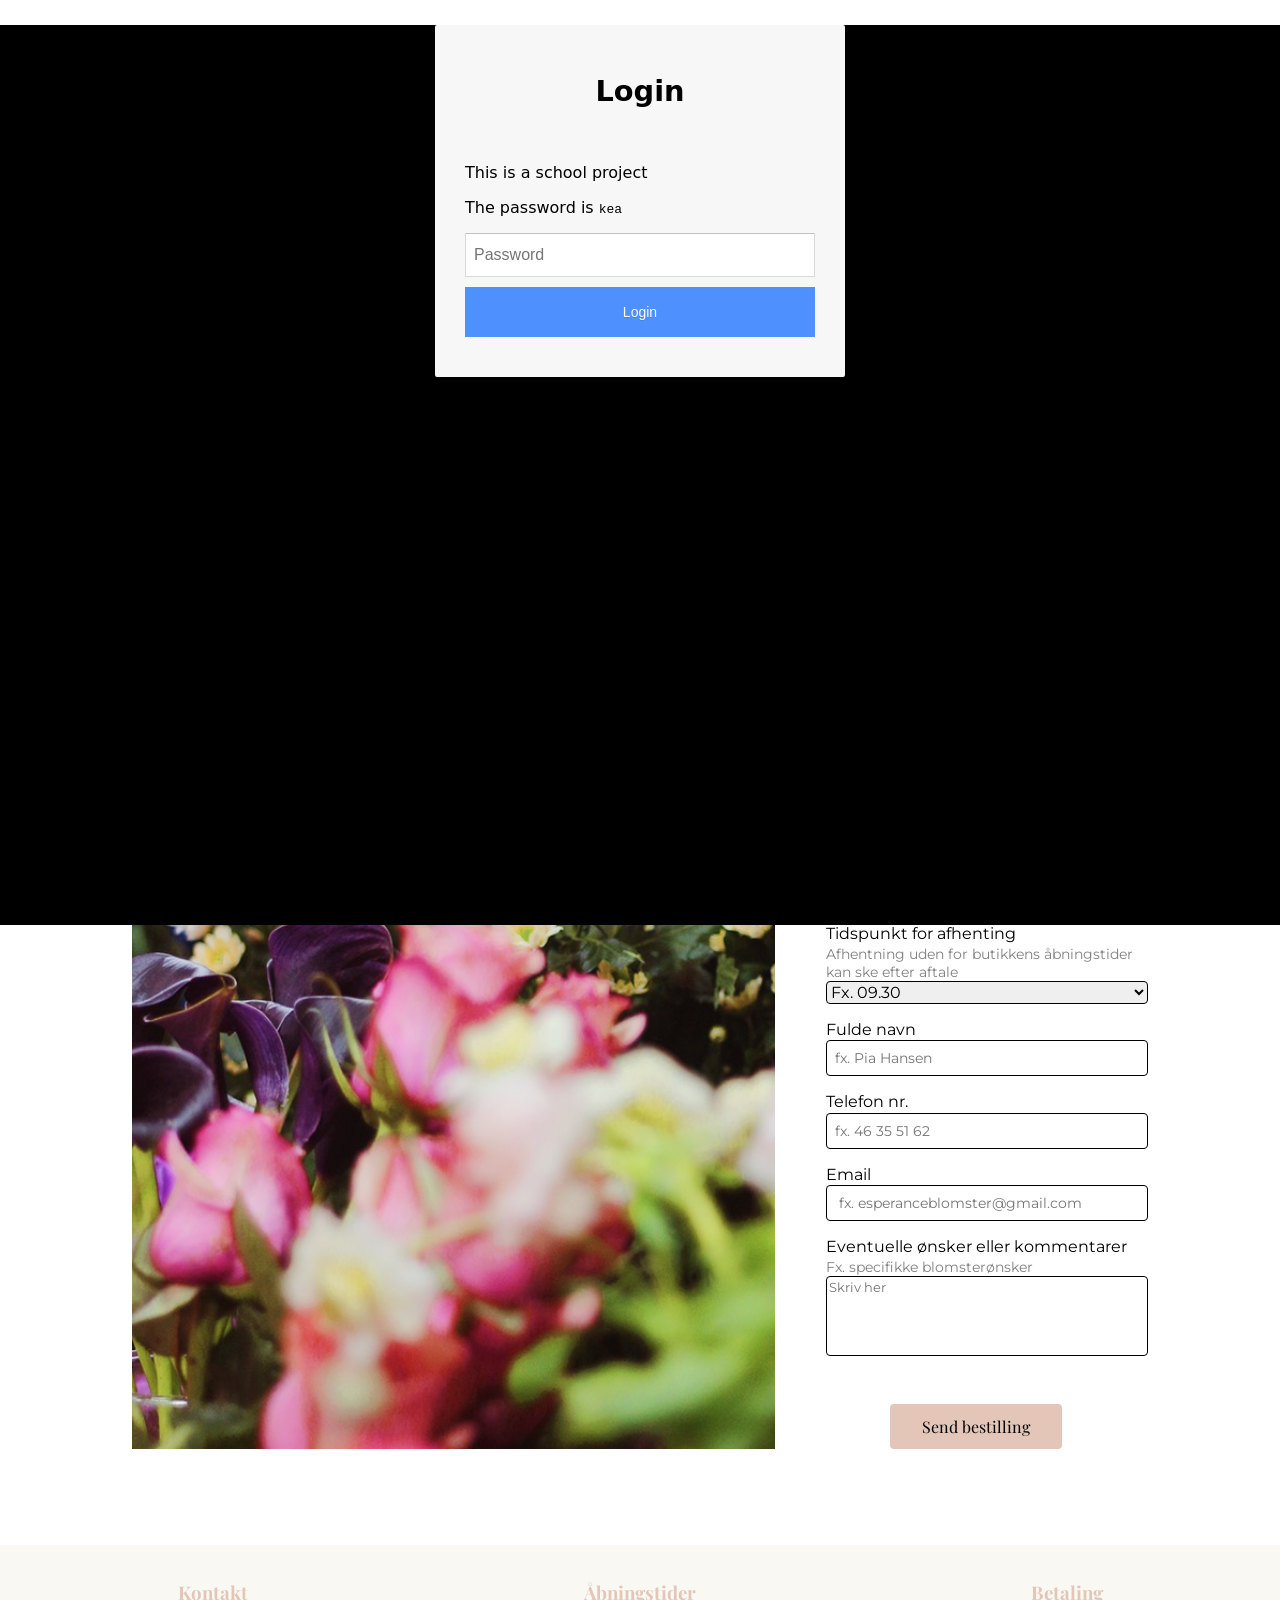
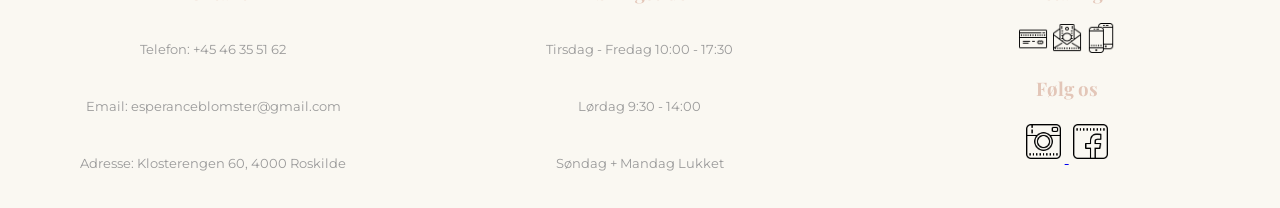
<file: bestil_blomster.html>
<!DOCTYPE html>
<html lang="da">

<head>
    <meta name="robots" content="noindex">
    <meta charset="utf-8">
    <meta name="viewport" content="width=device-width, initial-scale=1.0">
    <title>Bestil Blomster - Esperance Blomster</title>
    <link rel="stylesheet" href="css/ba_bb_om.css">
    <link rel="stylesheet" href="css/main.css">
    <link rel="preconnect" href="https://fonts.gstatic.com">
    <link href="https://fonts.googleapis.com/css2?family=Montserrat:wght@200&display=swap" rel="stylesheet">
    <link rel="preconnect" href="https://fonts.gstatic.com">
    <link href="https://fonts.googleapis.com/css2?family=Playfair+Display:wght@500&display=swap" rel="stylesheet">

    <link rel="shortcut icon" type="image/png" href="favicon_package_v0/favicon-32x32.png" />

</head>
<header>
    <div id="logo">
        <h1>Esperance Blomster</h1>
        <a href="index.html"><img src="logo.svg" alt="logo" class="logodesktop"></a>
        <a href="index.html"><img src="logo.svg" alt="logo" class="logomobil"></a>
    </div>
    <nav>
        <div id="menuknap" onclick="burgerMenu(this)">
            <div class="bar1"></div>
            <div class="bar2"></div>
            <div class="bar3"></div>
        </div>
        <ul id="menu" class="hidden" onclick="zIndex()">
            <li><a href="index.html">Forside</a></li>
            <li><a href="produkter.html">Inspiration</a></li>
            <li><a href="bestil_blomster.html">Bestil Blomster</a></li>
            <li><a href="blomster_abonnement.html">Blomster Abonnement</a></li>
            <li><a href="om_os.html">Om os</a></li>
        </ul>

    </nav>
</header>

<body>
    <main>
        <section id="bestil_blomster">
            <div class="section_wrapper">
                <div class="col">
                    <h2>Bestil Blomster <br> Til Afhentning</h2>
                    <img src="ba_bb_om_billeder/Bestil_blomster.JPG" alt="Blomster i butikken">
                </div>
                <div class="col">
                    <p>Ønsker du at bestille en buket til afhentning hos os, skal du blot udfylde formularen herunder.
                        <br>Vi ser frem til at modtage din bestilling!
                    </p>
                    <span>NB. ønsker du at bestille blomster til levering, udfylder du blot kommentarfeltet med modtageradresse & navn samt betalingsmetode - så sørger vi får at sende en bekræftelse, når betalingen er modtaget.</span>

                    <form action="tak.html" name=“bestilling” netlify>

                        <!--Pris for buket-->
                        <div class="felt">
                            <label>Pris</label>

                            <select name="liste" required>
                                <option value="">Min. 150 kr.</option>
                                <option value="150 kr.">150 kr.</option>
                                <option value="200 kr.">200 kr.</option>
                                <option value="250 kr.">250 kr.</option>
                                <option value="300 kr.">300 kr.</option>
                                <option value="350 kr.">350 kr.</option>
                                <option value="400 kr.">400 kr.</option>
                                <option value="450 kr.">450 kr.</option>
                                <option value="500 kr.">500 kr.</option>
                            </select>
                        </div>

                        <!--Farvenuance-->
                        <div class="felt">
                            <label>Farvenuance</label>
                            <span>Se evt. vores udvalg under 'produkter'</span>
                            <select name="liste" required>
                                <option value="">Fx. Hvide/lyse</option>
                                <option value="Hvide/lyse">Hvide/lyse</option>
                                <option value="Lyserøde/pink">Lyserøde/pink</option>
                                <option value="Rødlige">Rødlige</option>
                                <option value="Lilla/Blålige">Lilla/Blålige</option>
                                <option value="Orange/Gulige">Orange/Gulige</option>
                                <option value="Floristens Valg">Floristens Valg</option>
                            </select>
                        </div>

                        <!--Dato for afhentning-->
                        <div class="felt">
                            <label>Dato for afhentning</label>
                            <input type="date" id="dato" name="dato" required>
                        </div>

                        <!--Tidspunkt for afhentning-->
                        <div class="felt">
                            <label>Tidspunkt for afhenting</label>
                            <span>Afhentning uden for butikkens åbningstider kan ske efter aftale</span>
                            <select name="liste" required>
                                <option value="">Fx. 09.30</option>
                                <option value="09.30">09.30</option>
                                <option value="10.00">10.00</option>
                                <option value="10.30">10.30</option>
                                <option value="11.00">11.00</option>
                                <option value="11.30">11.30</option>
                                <option value="12.00">12.00</option>
                                <option value="12.30">12.30</option>
                                <option value="13.00">13.00</option>
                                <option value="13.30">13.30</option>
                                <option value="14.00">14.00</option>
                                <option value="14.30">14.30</option>
                                <option value="15.00">15.00</option>
                                <option value="15.30">15.30</option>
                                <option value="16.00">16.00</option>
                                <option value="16.30">16.30</option>
                                <option value="17.00">17.00</option>
                                <option value="17.10">17.10</option>
                            </select>
                        </div>

                        <!--Navn-->
                        <div class=“felt”>
                            <label>Fulde navn</label>
                            <input placeholder="fx. Pia Hansen" type=“text” id=“name” name=“name” required>
                        </div>


                        <!--Telefonnr.-->
                        <div class="felt">
                            <label>Telefon nr.</label>
                            <input placeholder="fx. 46 35 51 62" type="tel" id="telefon" name="telefon" required>
                        </div>

                        <!--Email-->
                        <div class=“felt”>
                            <label> Email </label>
                            <input placeholder=" fx. esperanceblomster@gmail.com" type=“email” id=“email” name=“email” required>
                        </div>

                        <!--Tekstfelt-->
                        <div class=“felt”>
                            <label>Eventuelle ønsker eller kommentarer</label>
                            <span>Fx. specifikke blomsterønsker</span>
                            <textarea placeholder="Skriv her" name=“besked” rows=“10”></textarea>
                        </div>

                        <button>Send bestilling</button>

                    </form>
                </div>
            </div>
        </section>
    </main>

    <footer id="footer">
        <div class="col">
            <div class="kontakt">
                <h3>Kontakt</h3>
                <p>Telefon: +45 46 35 51 62</p>
                <p>Email: esperanceblomster@gmail.com</p>
                <p>Adresse: Klosterengen 60, 4000 Roskilde</p>
            </div>
        </div>
        <div class="col">
            <div class="åbningstider">
                <h3>Åbningstider</h3>
                <p>Tirsdag - Fredag 10:00 - 17:30</p>
                <p>Lørdag 9:30 - 14:00</p>
                <p>Søndag + Mandag Lukket</p>
            </div>
        </div>
        <div class="col">
            <div class="betalling">
                <h3>Betaling</h3>
                <img src="Produktside_billeder/betallingskort.png" alt="Betalingskort">
                <img src="Produktside_billeder/bankoverforsel.png" alt="Bankoverførsel">
                <img src="Produktside_billeder/mobilepay.png" alt="Mobilepay">
            </div>
            <div class="foelg_os">
                <h3>Følg os</h3>

                <a href="https://www.instagram.com/esperanceblomster/">
                    <img src="Produktside_billeder/instagram.png" alt="Instagram">
                </a>
                <a href="https://www.facebook.com/EsperanceBlomster">
                    <img src="Produktside_billeder/facebook.png" alt="Facebook">
                </a>

            </div>
        </div>
    </footer>

    <script src="js/script.js"></script>
    <script src="js/login.js"></script>
</body>

</html>
</file>
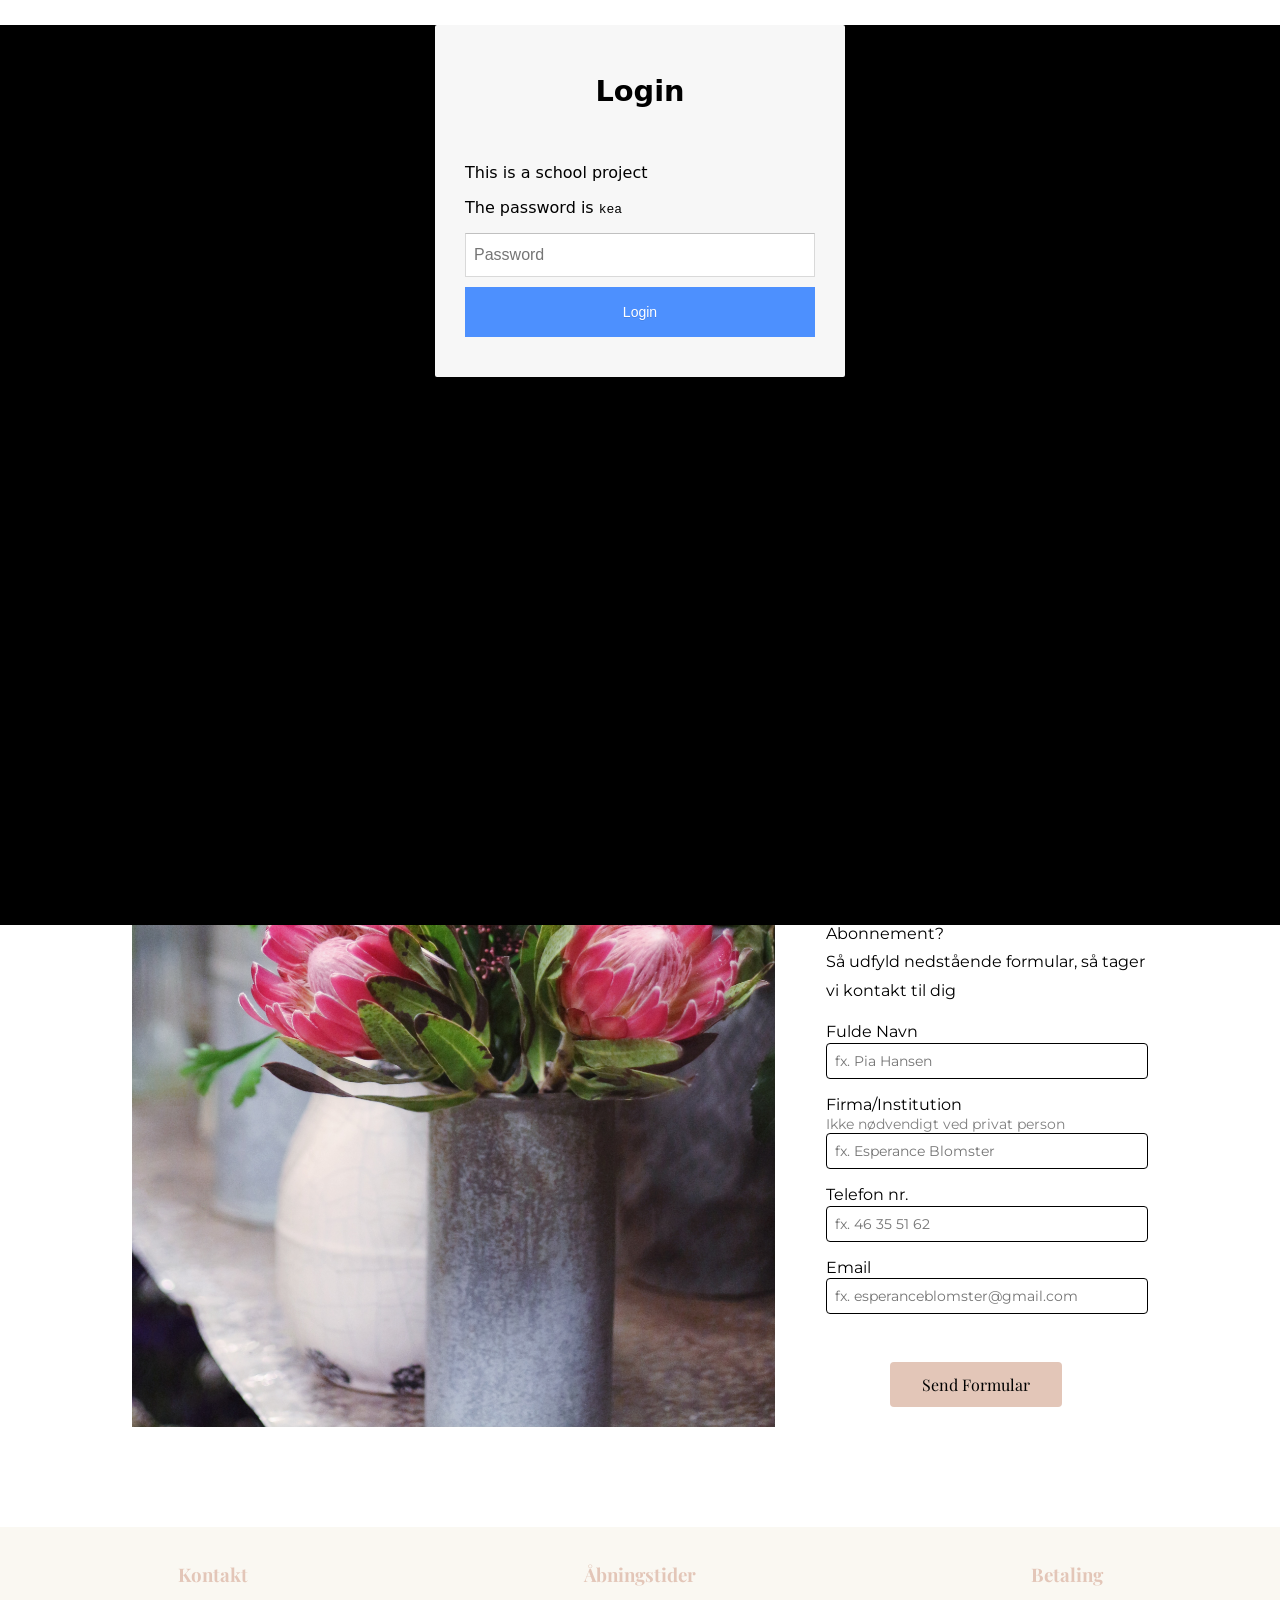
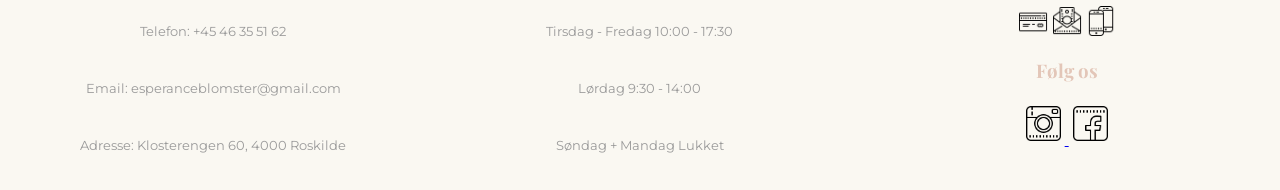
<file: blomster_abonnement.html>
<!DOCTYPE html>
<html lang="da">

<head>
    <meta name="robots" content="noindex">
    <meta charset="utf-8">
    <meta name="viewport" content="width=device-width, initial-scale=1.0">
    <title>Blomster Abonnement - Esperance Blomster</title>
    <link rel="stylesheet" href="css/ba_bb_om.css">
    <link rel="stylesheet" href="css/main.css">
    <link rel="preconnect" href="https://fonts.gstatic.com">
    <link href="https://fonts.googleapis.com/css2?family=Montserrat:wght@200&display=swap" rel="stylesheet">
    <link rel="preconnect" href="https://fonts.gstatic.com">
    <link href="https://fonts.googleapis.com/css2?family=Playfair+Display:wght@500&display=swap" rel="stylesheet">

    <link rel="shortcut icon" type="image/png" href="favicon_package_v0/favicon-32x32.png" />

</head>
<header>
    <div id="logo">
        <h1>Esperance Blomster</h1>
        <a href="index.html"><img src="logo.svg" alt="logo" class="logodesktop"></a>
        <a href="index.html"><img src="logo.svg" alt="logo" class="logomobil"></a>
    </div>
    <nav>
        <div id="menuknap" onclick="burgerMenu(this)">
            <div class="bar1"></div>
            <div class="bar2"></div>
            <div class="bar3"></div>
        </div>
        <ul id="menu" class="hidden" onclick="zIndex()">
            <li><a href="index.html">Forside</a></li>
            <li><a href="produkter.html">Inspiration</a></li>
            <li><a href="bestil_blomster.html">Bestil Blomster</a></li>
            <li><a href="blomster_abonnement.html">Blomster Abonnement</a></li>
            <li><a href="om_os.html">Om os</a></li>
        </ul>

    </nav>
</header>

<body>
    <main>
        <section id="blomster_abonnement">
            <div class="section_wrapper">
                <div class="col">
                    <h2>Blomster
                        <br> Abonnement
                    </h2>
                    <img src="ba_bb_om_billeder/blomster_abonnement_2.JPG" alt="Blomster i butikken">
                </div>
                <div class="col">
                    <p>
                        Få blomster leveret automatisk til døren hver uge!
                        <br>
                        Vi tilbyder levering af blomster på abonnement til private,
                        virksomheder og institutioner.
                        <br>
                        Vi kan levere både ugentlig, hver fjortende dag eller hver måned, og du vælger selv, hvor længe abonnementet skal løbe.
                        <br>
                        Minimumsprisen på blomsterbestillingen skal være fra DKK 150,-
                        <br>
                        Erhvervsabonnements regninger sendes en gang om måneden.
                        <br>
                        <br>
                        Er du interesseret i et Blomster Abonnement?
                        <br>
                        Så udfyld nedstående formular, så tager vi kontakt til dig
                    </p>
                    <form action="tak.html" name="kontakt" netlify>

                        <!--Fulde navn-->
                        <div class="felt">
                            <label>Fulde Navn</label>
                            <input placeholder="fx. Pia Hansen" type=“text” id=“name” name=“name” required>
                        </div>

                        <!--Firma/institution-->
                        <div class="felt">
                            <label>Firma/Institution</label>
                            <span>Ikke nødvendigt ved privat person</span>
                            <input placeholder="fx. Esperance Blomster" type=“text” id=“name” name=“name”>
                        </div>

                        <!--Telefonnr.-->
                        <div class="felt">
                            <label>Telefon nr.</label>
                            <input placeholder="fx. 46 35 51 62" type="tel" id="telefon" name="telefon" required>
                        </div>

                        <!--Email-->
                        <div class=“felt”>
                            <label> Email </label>
                            <input placeholder="fx. esperanceblomster@gmail.com" type=“email” id=“email” name=“email” required>
                        </div>

                        <button>Send Formular</button>

                    </form>
                </div>
            </div>
        </section>
    </main>
    <footer id="footer">
        <div class="col">
            <div class="kontakt">
                <h3>Kontakt</h3>
                <p>Telefon: +45 46 35 51 62</p>
                <p>Email: esperanceblomster@gmail.com</p>
                <p>Adresse: Klosterengen 60, 4000 Roskilde</p>
            </div>
        </div>
        <div class="col">
            <div class="åbningstider">
                <h3>Åbningstider</h3>
                <p>Tirsdag - Fredag 10:00 - 17:30</p>
                <p>Lørdag 9:30 - 14:00</p>
                <p>Søndag + Mandag Lukket</p>
            </div>
        </div>
        <div class="col">
            <div class="betalling">
                <h3>Betaling</h3>
                <img src="Produktside_billeder/betallingskort.png" alt="Betalingskort">
                <img src="Produktside_billeder/bankoverforsel.png" alt="Bankoverførsel">
                <img src="Produktside_billeder/mobilepay.png" alt="Mobilepay">
            </div>
            <div class="foelg_os">
                <h3>Følg os</h3>

                <a href="https://www.instagram.com/esperanceblomster/">
                    <img src="Produktside_billeder/instagram.png" alt="Instagram">
                </a>
                <a href="https://www.facebook.com/EsperanceBlomster">
                    <img src="Produktside_billeder/facebook.png" alt="Facebook">
                </a>

            </div>
        </div>
    </footer>
    <script src="js/script.js"></script>
    <script src="js/login.js"></script>
</body>

</html>
</file>
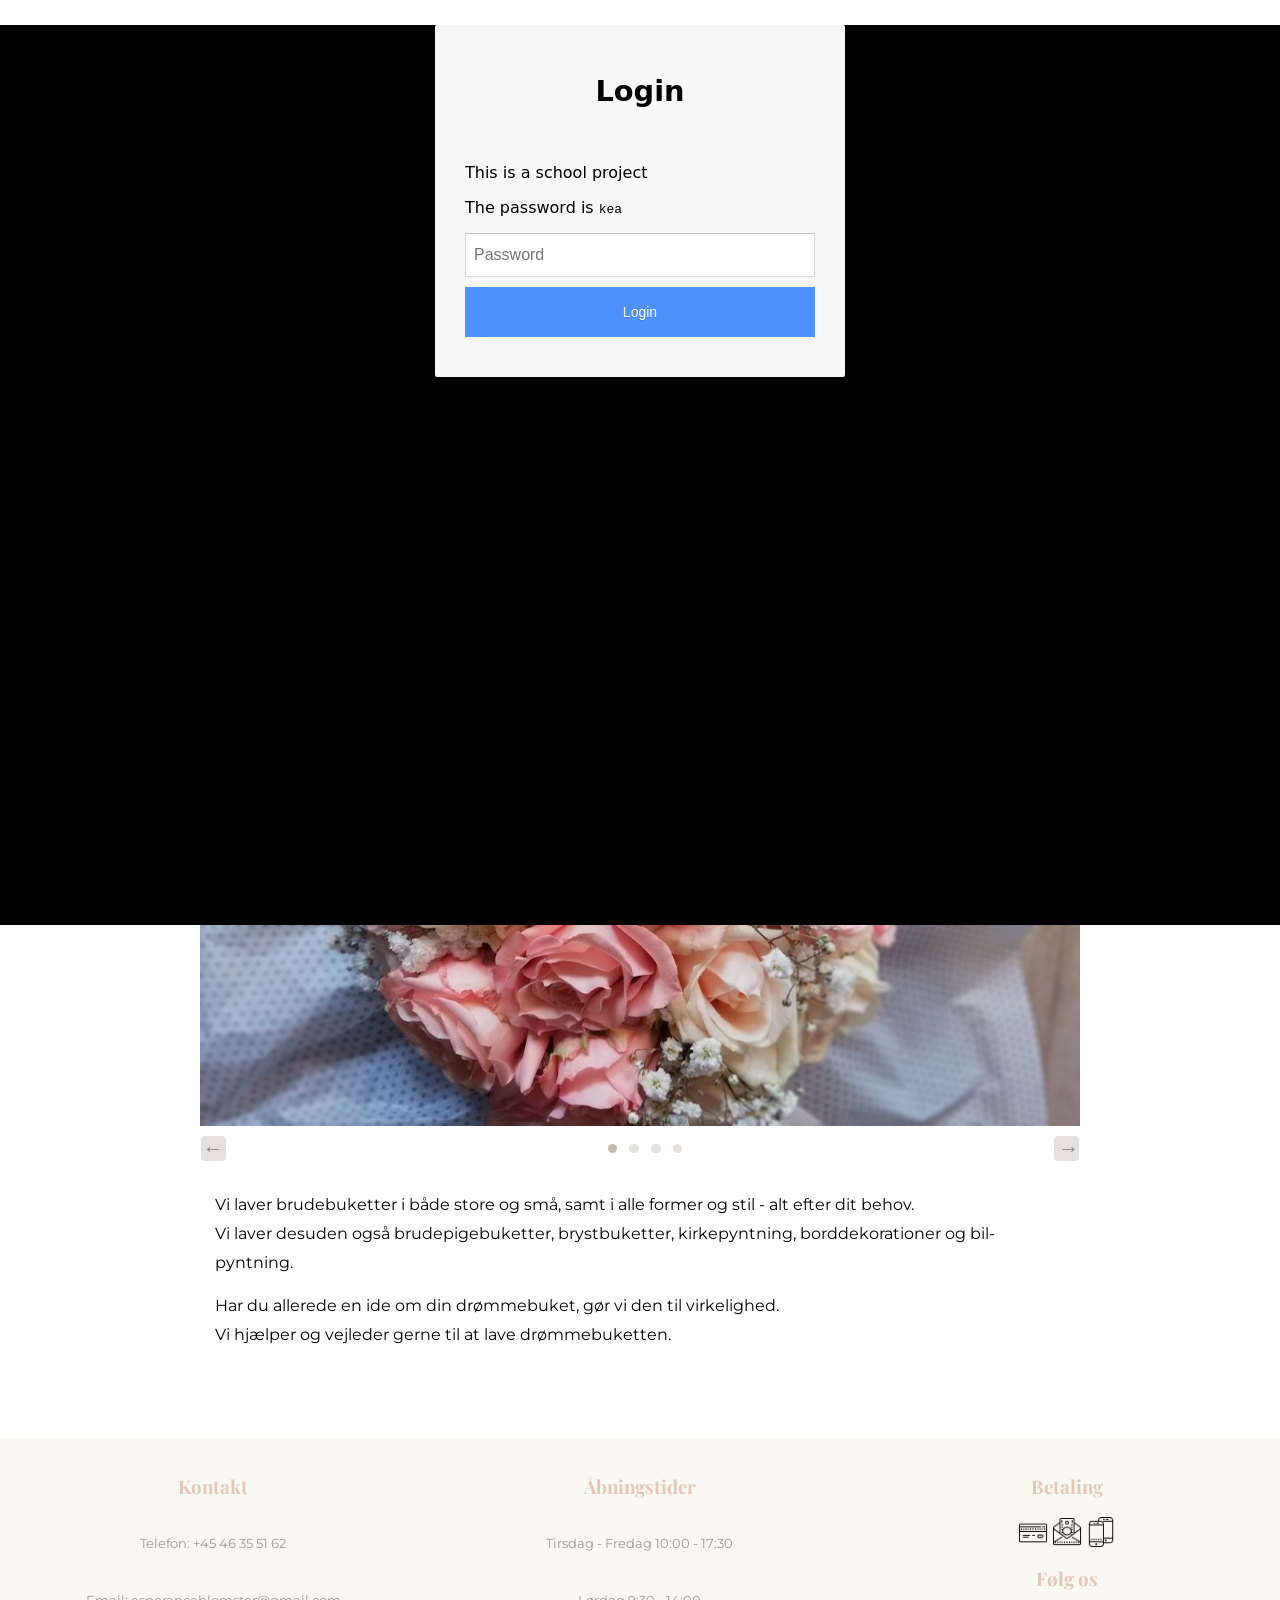
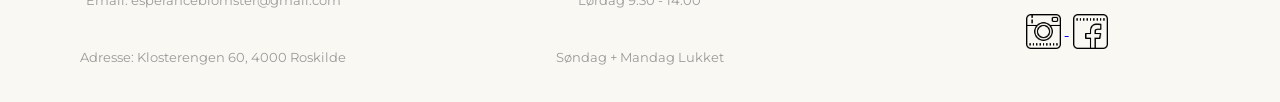
<file: bryllup.html>
<!DOCTYPE html>
<html lang="">

<head>
    <meta charset="utf-8">
    <meta name="viewport" content="width=device-width, initial-scale=1.0">
    <title>Bryllup - Esperance Blomster</title>
    <link rel="stylesheet" href="css/produktside.style.css">
    <link rel="stylesheet" href="css/main.css">
    <link rel="preconnect" href="https://fonts.gstatic.com">
    <link href="https://fonts.googleapis.com/css2?family=Playfair+Display:wght@600&display=swap" rel="stylesheet">
    <link rel="preconnect" href="https://fonts.gstatic.com">
    <link href="https://fonts.googleapis.com/css2?family=Montserrat:wght@200&display=swap" rel="stylesheet">
    <meta name="robots" content="noindex">

    <link rel="shortcut icon" type="image/png" href="favicon_package_v0/favicon-32x32.png" />

</head>

<header>
    <div id="logo">
        <h1>Esperance Blomster</h1>
        <a href="index.html"><img src="logo.svg" alt="logo" class="logodesktop"></a>
        <a href="index.html"><img src="logo.svg" alt="logo" class="logomobil"></a>
    </div>
    <nav>
        <div id="menuknap" onclick="burgerMenu(this)">
            <div class="bar1"></div>
            <div class="bar2"></div>
            <div class="bar3"></div>
        </div>
        <ul id="menu" class="hidden" onclick="zIndex()">
            <li><a href="index.html">Forside</a></li>
            <li><a href="produkter.html">Inspiration</a></li>
            <li><a href="bestil_blomster.html">Bestil Blomster</a></li>
            <li><a href="blomster_abonnement.html">Blomster Abonnement</a></li>
            <li><a href="om_os.html">Om os</a></li>
        </ul>
        <p class="pil"><a class="pil" href="produkter.html">&larr;</a></p>
    </nav>
</header>

<body>

    <main>
        <section id="first_section">
            <h2>Bryllup</h2>
            <p class="underoverskrift"> Få et drømmebryllup med vores bryllupsbinderi. Her er et lille udvalg af det, vi kan tilbyde.
            </p>
        </section>

        <section id="second_section">
            <div class="section_wrapper">

                <div class="row">
                    <div id="galleri">

                        <img id="image1" class="imgSlide" src="images/bryllup1.jpg" alt="">
                        <img id="image2" class="imgSlide" src="images/bryllup2.jpg" alt="">
                        <img id="image3" class="imgSlide" src="images/bryllup3.jpg" alt="">
                        <img id="image4" class="imgSlide" src="images/bryllup4.jpg" alt="">

                    </div>


                    <div id="imageControls">
                        <div id="prev_button" class="button"> &larr; </div>
                        <div id="dot1" class="dot activeDot"></div>
                        <div id="dot2" class="dot"></div>
                        <div id="dot3" class="dot"></div>
                        <div id="dot4" class="dot"></div>
                        <div id="next_button" class="button"> &rarr; </div>
                    </div>


                </div>

                <div class="row">

                    <p>Vi laver brudebuketter i både store og små, samt i alle former og stil - alt efter dit behov.
                        <br>Vi laver desuden også brudepigebuketter, brystbuketter, kirkepyntning, borddekorationer og bil-pyntning.
                    </p>
                    <p>Har du allerede en ide om din drømmebuket, gør vi den til virkelighed. <br>
                        Vi hjælper og vejleder gerne til at lave drømmebuketten. </p>

                </div>
            </div>
        </section>




    </main>

    <footer id="footer">
        <div class="col">
            <div class="kontakt">
                <h3>Kontakt</h3>
                <p>Telefon: +45 46 35 51 62</p>
                <p>Email: esperanceblomster@gmail.com</p>
                <p>Adresse: Klosterengen 60, 4000 Roskilde</p>
            </div>
        </div>
        <div class="col">
            <div class="åbningstider">
                <h3>Åbningstider</h3>
                <p>Tirsdag - Fredag 10:00 - 17:30</p>
                <p>Lørdag 9:30 - 14:00</p>
                <p>Søndag + Mandag Lukket</p>
            </div>
        </div>
        <div class="col">
            <div class="betalling">
                <h3>Betaling</h3>
                <img src="Produktside_billeder/betallingskort.png" alt="Betalingskort">
                <img src="Produktside_billeder/bankoverforsel.png" alt="Bankoverførsel">
                <img src="Produktside_billeder/mobilepay.png" alt="Mobilepay">
            </div>
            <div class="foelg_os">
                <h3>Følg os</h3>

                <a href="https://www.instagram.com/esperanceblomster/">
                    <img src="Produktside_billeder/instagram.png" alt="Instagram">
                </a>
                <a href="https://www.facebook.com/EsperanceBlomster">
                    <img src="Produktside_billeder/facebook.png" alt="Facebook">
                </a>

            </div>
        </div>
    </footer>


    <script src="js/produktside.script.js"></script>
    <script src="js/script.js"></script>
    <script src="js/login.js"></script>
</body>

</html>
</file>
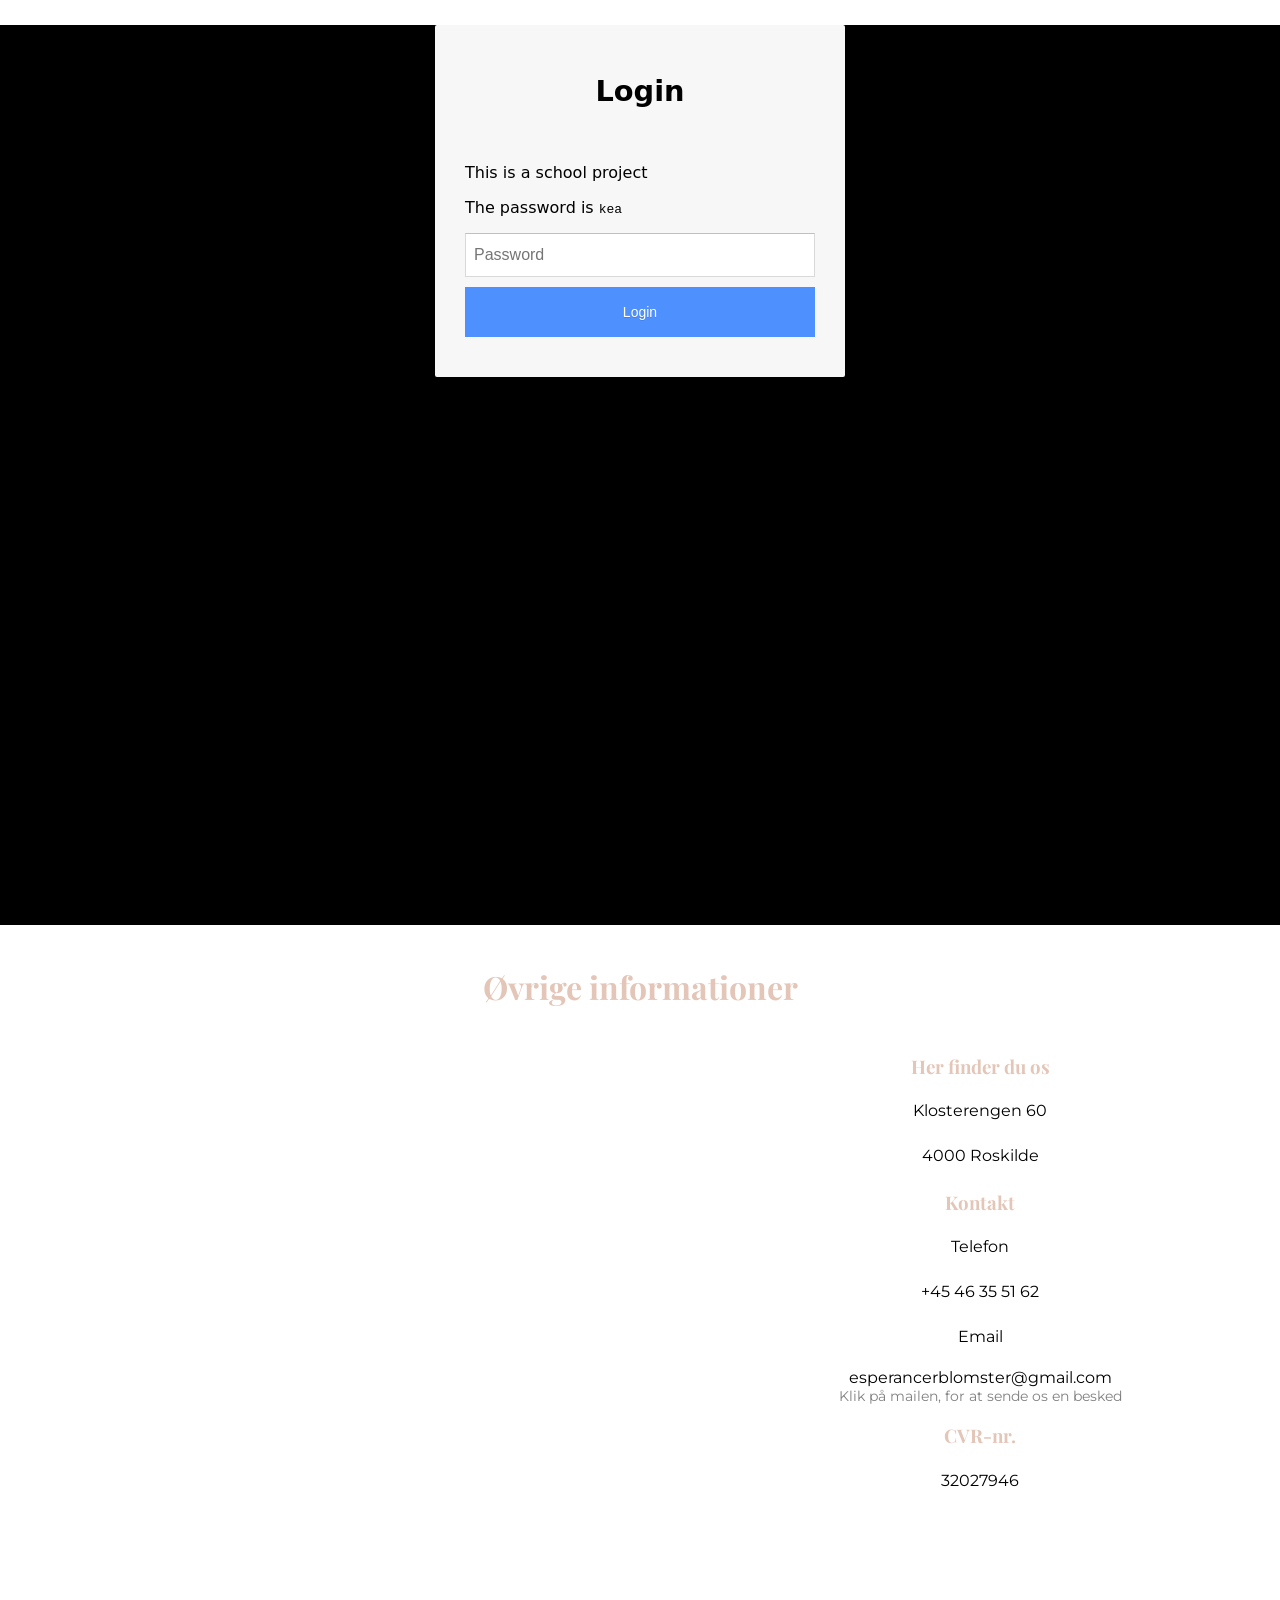
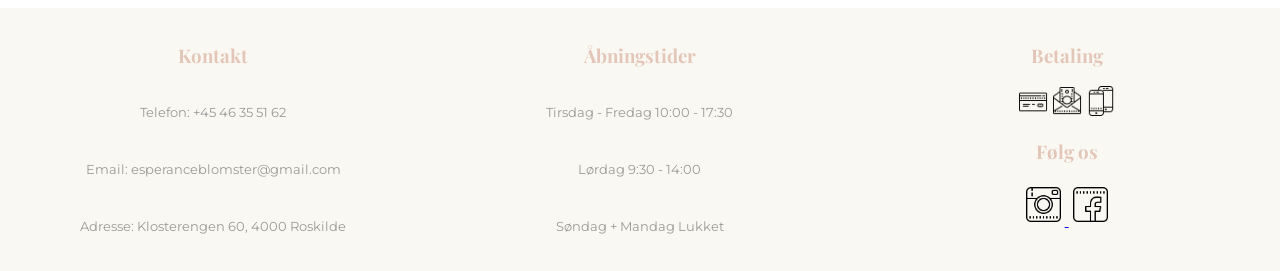
<file: om_os.html>
<!DOCTYPE html>
<html lang="da">

<head>
    <meta name="robots" content="noindex">
    <meta charset="utf-8">
    <meta name="viewport" content="width=device-width, initial-scale=1.0">
    <title>Om os - Esperance Blomster</title>
    <link rel="stylesheet" href="css/ba_bb_om.css">
    <link rel="stylesheet" href="css/main.css">
    <link rel="preconnect" href="https://fonts.gstatic.com">
    <link href="https://fonts.googleapis.com/css2?family=Montserrat:wght@200&display=swap" rel="stylesheet">
    <link rel="preconnect" href="https://fonts.gstatic.com">
    <link href="https://fonts.googleapis.com/css2?family=Playfair+Display:wght@500&display=swap" rel="stylesheet">

    <link rel="shortcut icon" type="image/png" href="favicon_package_v0/favicon-32x32.png" />

</head>
<header>
    <div id="logo">
        <h1>Esperance Blomster</h1>
        <a href="index.html"><img src="logo.svg" alt="logo" class="logodesktop"></a>
        <a href="index.html"><img src="logo.svg" alt="logo" class="logomobil"></a>
    </div>
    <nav>
        <div id="menuknap" onclick="burgerMenu(this)">
            <div class="bar1"></div>
            <div class="bar2"></div>
            <div class="bar3"></div>
        </div>
        <ul id="menu" class="hidden" onclick="zIndex()">
            <li><a href="index.html">Forside</a></li>
            <li><a href="produkter.html">Inspiration</a></li>
            <li><a href="bestil_blomster.html">Bestil Blomster</a></li>
            <li><a href="blomster_abonnement.html">Blomster Abonnement</a></li>
            <li><a href="om_os.html">Om os</a></li>
        </ul>

    </nav>
</header>

<body>
    <main>
        <section id="om_os">
            <div class="section_wrapper">
                <div class="col">
                    <h2>Om Esperance Blomster</h2>
                    <p>Butikken er en blomstrende verden af kreativitet, nytænkning og glæde ved de materialer, vi arbejder med. Butikken ligger ved et rigtig hyggeligt villakvarter i Himmelev, som vi har overtaget siden 2009.
                        <br>
                        <br>
                        Besøg os og bliv inspireret af vores store udvalg af afskårne blomster, spændende og anderledes planter, samt vores brugskunst. Vi har også vin, lækkert håndlavet chokolade fra Kathrine Andersen, Copenhagen Chocolate, lys fra Olivia og Co, naturlige sæber og meget andet lækkert!
                        <br>
                        <br>
                        Vi har vores store parkeringsplads, så der er mulighed for at holde lige uden for døren.
                        <br>
                    </p>
                </div>
                <div class="col">
                    <img src="ba_bb_om_billeder/om_os.JPG" alt="Blomster i butikken">
                </div>
            </div>
        </section>
        <section id="cvr">
            <h2>Øvrige informationer</h2>
            <div class=section_wrapper>
                <div class="col"><iframe class="iframe" src="https://www.google.com/maps/embed?pb=!1m18!1m12!1m3!1d2251.2688210813026!2d12.103434451382414!3d55.64953320732411!2m3!1f0!2f0!3f0!3m2!1i1024!2i768!4f13.1!3m3!1m2!1s0x46525fb544f5c133%3A0xdba6d9dabb5d13e9!2sKlosterengen%2060%2C%204000%20Roskilde!5e0!3m2!1sda!2sdk!4v1607956918863!5m2!1sda!2sdk" width="600" height="450" frameborder="0" style="border:0;" allowfullscreen="" aria-hidden="false" tabindex="0"></iframe></div>
                <div class="col">
                    <h3>Her finder du os</h3>
                    <p>Klosterengen 60</p>
                    <p>4000 Roskilde</p>
                    <h3>Kontakt</h3>
                    <p>Telefon</p>
                    <p>+45 46 35 51 62</p>
                    <p>Email</p>
                    <a href="mailto:esperanceblomster@gmail.com">esperancerblomster@gmail.com</a>
                    <br>
                    <span>Klik på mailen, for at sende os en besked</span>
                    <h3>CVR-nr.</h3>
                    <p>32027946</p>
                </div>
            </div>
        </section>
    </main>
    <footer id="footer">
        <div class="col">
            <div class="kontakt">
                <h3>Kontakt</h3>
                <p>Telefon: +45 46 35 51 62</p>
                <p>Email: esperanceblomster@gmail.com</p>
                <p>Adresse: Klosterengen 60, 4000 Roskilde</p>
            </div>
        </div>
        <div class="col">
            <div class="åbningstider">
                <h3>Åbningstider</h3>
                <p>Tirsdag - Fredag 10:00 - 17:30</p>
                <p>Lørdag 9:30 - 14:00</p>
                <p>Søndag + Mandag Lukket</p>
            </div>
        </div>
        <div class="col">
            <div class="betalling">
                <h3>Betaling</h3>
                <img src="Produktside_billeder/betallingskort.png" alt="Betalingskort">
                <img src="Produktside_billeder/bankoverforsel.png" alt="Bankoverførsel">
                <img src="Produktside_billeder/mobilepay.png" alt="Mobilepay">
            </div>
            <div class="foelg_os">
                <h3>Følg os</h3>

                <a href="https://www.instagram.com/esperanceblomster/">
                    <img src="Produktside_billeder/instagram.png" alt="Instagram">
                </a>
                <a href="https://www.facebook.com/EsperanceBlomster">
                    <img src="Produktside_billeder/facebook.png" alt="Facebook">
                </a>

            </div>
        </div>
    </footer>
    <script src="js/script.js"></script>
    <script src="js/login.js"></script>
</body>

</html>
</file>
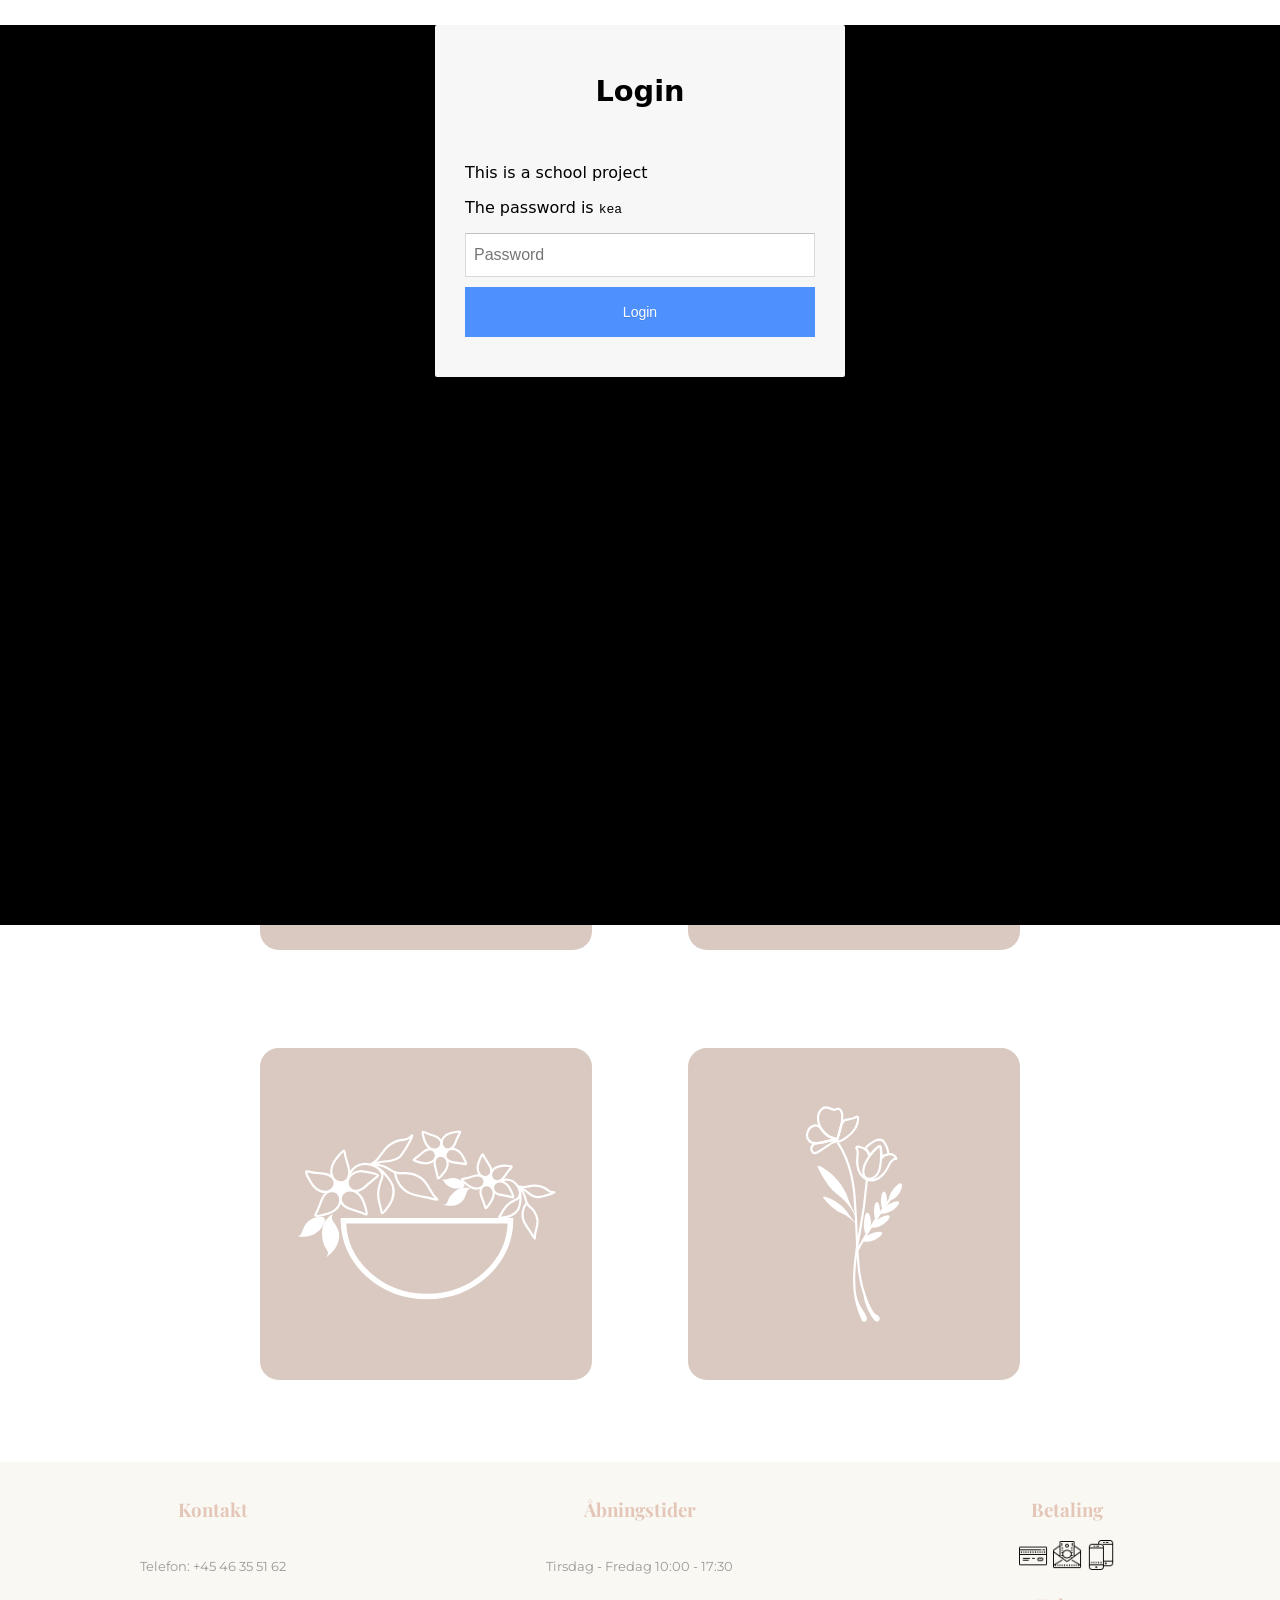
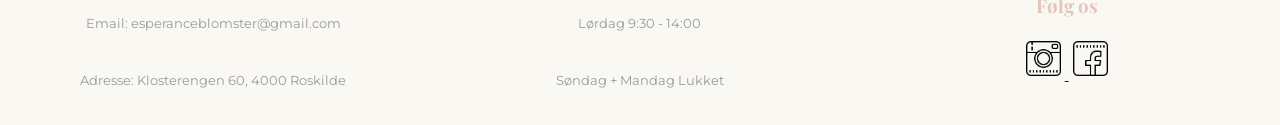
<file: produkter.html>
<!DOCTYPE html>
<html lang="da">

<head>
    <meta name="robots" content="noindex">
    <meta charset="utf-8">
    <meta name="viewport" content="width=device-width, initial-scale=1.0">
    <title>Produkter - Esperance Blomster</title>
    <link rel="stylesheet" href="css/produkter.css">
    <link rel="stylesheet" href="css/main.css">
    <link rel="preconnect" href="https://fonts.gstatic.com">
    <link href="https://fonts.googleapis.com/css2?family=Playfair+Display&display=swap" rel="stylesheet">
    <link rel="preconnect" href="https://fonts.gstatic.com">
    <link href="https://fonts.googleapis.com/css2?family=Montserrat:wght@200&display=swap" rel="stylesheet">

    <link rel="shortcut icon" type="image/png" href="favicon_package_v0/favicon-32x32.png" />

</head>

<body>
    <header>
        <div id="logo">
            <h1>Esperance Blomster</h1>
            <a href="index.html"><img src="logo.svg" alt="logo" class="logodesktop"></a>
            <a href="index.html"><img src="logo.svg" alt="logo" class="logomobil"></a>
        </div>
        <nav>
            <div id="menuknap" onclick="burgerMenu(this)">
                <div class="bar1"></div>
                <div class="bar2"></div>
                <div class="bar3"></div>
            </div>
            <ul id="menu" class="hidden" onclick="zIndex()">
                <li><a href="index.html">Forside</a></li>
                <li><a href="produkter.html">Inspiration</a></li>
                <li><a href="bestil_blomster.html">Bestil Blomster</a></li>
                <li><a href="blomster_abonnement.html">Blomster Abonnement</a></li>
                <li><a href="om_os.html">Om os</a></li>
            </ul>

        </nav>
    </header>
    <main>
        <section id="first_section">
            <div class="section_wrapper">
                <h2>I anledning af...</h2>
                <p>Bestil en blomsterbuket til den rettte andledning. Her på siden finder du vores udvalg af smukke blomster som er håndbundet af din lokale florist. Vi tilbyder alt fra brudebuketter, blomsterkurve, blomsterbuketter og blomster til begravelse. Din buket er noget ganske særligt, hvilket er din garanti for kvalitet. </p>
            </div>
        </section>
        <section id="second_section">
            <div class="section_wrapper">
                <div class="imagecol b95">
                    <img src="Produktside_billeder/bryllup_ikon300.svg" alt="bryllup">
                    <div class="overlay b95">
                        <div class="text b95">
                            <h3>Få et drømmebryllup med vores bryllupsbinderi</h3>
                            <p>Vi har alt i bryllup binderi. Vi laver brudebuketter i både store og små, samt i alle former og stil - alt efter dit behov.</p>
                            <button class="produktknap"><a href="bryllup.html">Se produkter</a></button>
                        </div>
                    </div>
                </div>
                <div class="imagecol b96">
                    <img src="Produktside_billeder/begravelse_ikon300nn.svg" alt="begravelse">
                    <div class=" overlay b96">
                        <div class="text b96">
                            <h3>Tag din sidste afsked med smukke blomster
                            </h3>
                            <p>Send en sidste smuk blomsterhilsen fra vores smukke udvalg.</p>
                            <button class="produktknap"><a href="begravelse.html">Se produkter</a></button>
                        </div>
                    </div>
                </div>


                <div class="imagecol b97">
                    <a href="blomsterkurv.html">
                        <img src="Produktside_billeder/blomsterkurv_ikon300.svg" alt="blomsterkurv">
                    </a>
                    <div class="overlay b97">
                        <div class="text b97">
                            <h3>Blomsterkurv</h3>
                            <p>En fin blomsterkurv med friske afskårne blomster eller en En sammenplatning.</p>
                            <button class="produktknap"><a href="blomsterkurv.html">Se produkter</a></button>
                        </div>
                    </div>
                </div>
                <div class="imagecol b98">
                    <img src="Produktside_billeder/blomsterbuket_ikon300.svg" alt="blomsterbuket">
                    <div class="overlay b98">
                        <div class="text b98">
                            <h3>Buketter & Dekoationer</h3>
                            <p>Vil du forkæle en du holder af, din kæreste eller dig selv, så besøg vores blomstrende butik.</p>
                            <button class="produktknap"><a href="buketter.html">Se produkter</a></button>
                        </div>
                    </div>
                </div>
            </div>

        </section>
    </main>
    <footer id="footer">
        <div class="col">
            <div class="kontakt">
                <h3>Kontakt</h3>
                <p>Telefon: +45 46 35 51 62</p>
                <p>Email: esperanceblomster@gmail.com</p>
                <p>Adresse: Klosterengen 60, 4000 Roskilde</p>
            </div>
        </div>
        <div class="col">
            <div class="åbningstider">
                <h3>Åbningstider</h3>
                <p>Tirsdag - Fredag 10:00 - 17:30</p>
                <p>Lørdag 9:30 - 14:00</p>
                <p>Søndag + Mandag Lukket</p>
            </div>
        </div>
        <div class="col">
            <div class="betalling">
                <h3>Betaling</h3>
                <img src="Produktside_billeder/betallingskort.png" alt="Betalingskort">
                <img src="Produktside_billeder/bankoverforsel.png" alt="Bankoverførsel">
                <img src="Produktside_billeder/mobilepay.png" alt="Mobilepay">
            </div>
            <div class="foelg_os">
                <h3>Følg os</h3>

                <a href="https://www.instagram.com/esperanceblomster/">
                    <img src="Produktside_billeder/instagram.png" alt="Instagram">
                </a>
                <a href="https://www.facebook.com/EsperanceBlomster">
                    <img src="Produktside_billeder/facebook.png" alt="Facebook">
                </a>

            </div>
        </div>
    </footer>
    <script src="js/script.js"></script>
    <script src="js/login.js"></script>
</body>

</html>
</file>
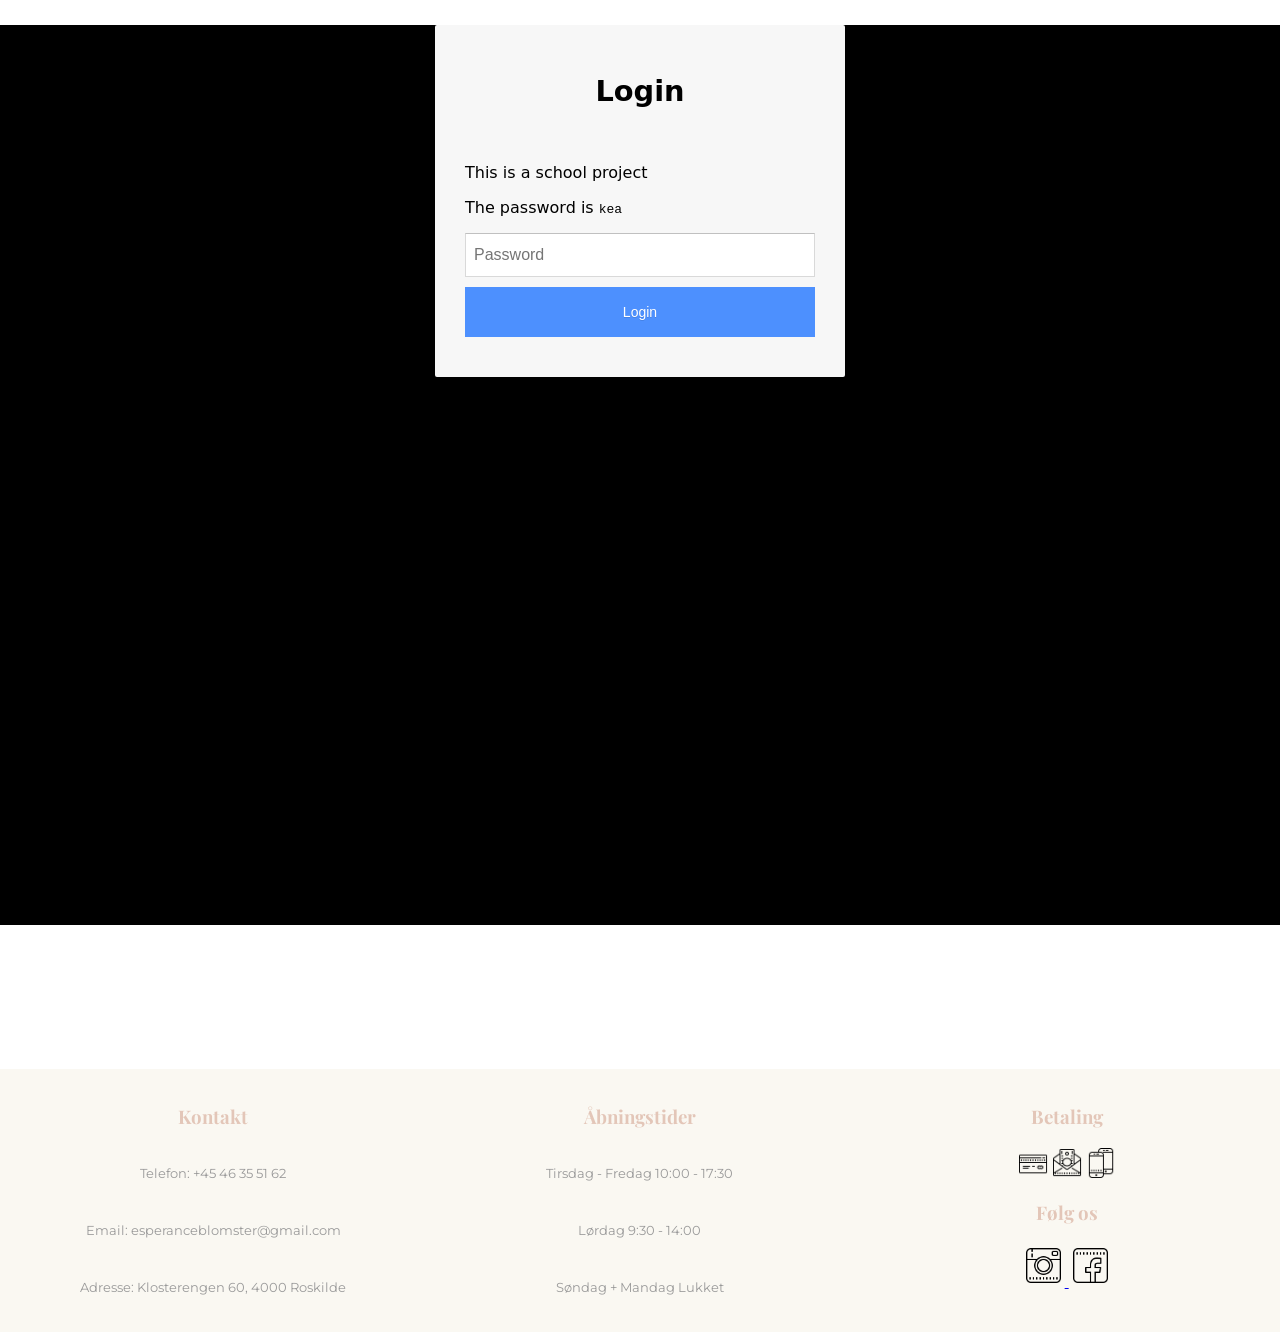
<file: tak.html>
<!DOCTYPE html>
<html lang="da">

<head>
    <meta name="robots" content="noindex">
    <meta charset="utf-8">
    <meta name="viewport" content="width=device-width, initial-scale=1.0">
    <title>Tak for din henvendelse - Esperance Blomster</title>
    <link rel="stylesheet" href="css/ba_bb_om.css">
    <link rel="stylesheet" href="css/main.css">
    <link rel="preconnect" href="https://fonts.gstatic.com">
    <link href="https://fonts.googleapis.com/css2?family=Montserrat:wght@200&display=swap" rel="stylesheet">
    <link rel="preconnect" href="https://fonts.gstatic.com">
    <link href="https://fonts.googleapis.com/css2?family=Playfair+Display:wght@500&display=swap" rel="stylesheet">

    <link rel="shortcut icon" type="image/png" href="favicon_package_v0/favicon-32x32.png" />


</head>
<header>
    <div id="logo">
        <h1>Esperance Blomster</h1>
        <a href="index.html"><img src="logo.svg" alt="logo" class="logodesktop"></a>
        <a href="index.html"><img src="logo.svg" alt="logo" class="logomobil"></a>
    </div>
    <nav>
        <div id="menuknap" onclick="burgerMenu(this)">
            <div class="bar1"></div>
            <div class="bar2"></div>
            <div class="bar3"></div>
        </div>
        <ul id="menu" class="hidden" onclick="zIndex()">
            <li><a href="index.html">Forside</a></li>
            <li><a href="produkter.html">Inspiration</a></li>
            <li><a href="bestil_blomster.html">Bestil Blomster</a></li>
            <li><a href="blomster_abonnement.html">Blomster Abonnement</a></li>
            <li><a href="om_os.html">Om os</a></li>
        </ul>

    </nav>
</header>

<body>
    <main>
        <section id="tak">
            <div class="section_wrapper">
                <h2> Tak for din henvendelse</h2>
                <p>Vi bestræber os på at besvare din henvendelse inden for 24 timer.</p>
                <p>- Esperance Blomster</p>
                <a href="forside.html">Tilbage til forsiden</a>
            </div>
        </section>
    </main>
    <footer id="footer">
        <div class="col">
            <div class="kontakt">
                <h3>Kontakt</h3>
                <p>Telefon: +45 46 35 51 62</p>
                <p>Email: esperanceblomster@gmail.com</p>
                <p>Adresse: Klosterengen 60, 4000 Roskilde</p>
            </div>
        </div>
        <div class="col">
            <div class="åbningstider">
                <h3>Åbningstider</h3>
                <p>Tirsdag - Fredag 10:00 - 17:30</p>
                <p>Lørdag 9:30 - 14:00</p>
                <p>Søndag + Mandag Lukket</p>
            </div>
        </div>
        <div class="col">
            <div class="betalling">
                <h3>Betaling</h3>
                <img src="Produktside_billeder/betallingskort.png" alt="Betalingskort">
                <img src="Produktside_billeder/bankoverforsel.png" alt="Bankoverførsel">
                <img src="Produktside_billeder/mobilepay.png" alt="Mobilepay">
            </div>
            <div class="foelg_os">
                <h3>Følg os</h3>

                <a href="https://www.instagram.com/esperanceblomster/">
                    <img src="Produktside_billeder/instagram.png" alt="Instagram">
                </a>
                <a href="https://www.facebook.com/EsperanceBlomster">
                    <img src="Produktside_billeder/facebook.png" alt="Facebook">
                </a>

            </div>
        </div>
    </footer>
    <script src="js/script.js"></script>
    <script src="js/login.js"></script>
</body>

</html>
</file>
<file: css/ba_bb_om.css>
section {
    max-width: 1080px;
    margin: 0 auto;
    padding: 2rem;
    padding-top: 0;
}

/* Form */

label,
input,
button,
textarea,
select {
    display: block;
    font-family: 'Montserrat';
}

input {
    width: 100%;
    font-size: 14px;
    padding: 0.5rem;
    border: solid;
    border-width: 1px;
    border-radius: 4px;
}

textarea {
    width: 100%;
    height: 5rem;
    resize: none;
    border: solid;
    border-width: 1px;
    border-radius: 4px;
}

select {
    width: 100%;
    font-size: 16px;
    border: solid;
    border-width: 1px;
    border-radius: 4px;
    cursor: pointer;
}

label {
    margin-top: 1rem;
    margin-bottom: 0.1rem;
    font-size: 16px;
    font-family: 'Montserrat';
}

span {
    font-size: 14px;
    color: grey;
    font-family: 'Montserrat';
}

button {
    margin-top: 3rem;
    margin-left: 25vw;
    border: 0;
    border-radius: 4px;
    padding: .75rem 2rem;
    /*background-color: #FDD882;*/
    background-color: #E3C6B8;
    font-family: 'Playfair Display', serif;
    font-size: 16px;
    cursor: pointer;

}

/* Cvr sektion */
#cvr a {
    font-family: 'Montserrat';
    text-decoration: none;
    color: black;
}

#cvr a:hover {
    color: #E3C6B8;
}

#cvr iframe {
    width: 100%;
    height: 30rem;
}

#cvr {
    padding-top: 0;
}

#om_os {
    padding-bottom: 0;
}

/* Tekst placering & stil */

#om_os h2 {
    text-align: center;
}

#cvr h2 {
    text-align: center;
    font-size: 2rem;
}

#tak {
    text-align: center;
}

#blomster_abonnement h2 {
    text-align: center;
}

#bestil_blomster h2 {
    text-align: center;
}

/* Media */

@media (min-width:1080px) {

    /* Knap */
    button {
        margin-top: 3rem;
        margin-left: 5vw;
        border: 0;
        border-radius: 4px;
        padding: .75rem 2rem;
        /*background-color: #FDD882;*/
        background-color: #E3C6B8;
        font-family: 'Playfair Display', serif;
        font-size: 16px;
        cursor: pointer;

    }


    /* Om os section 1 */

    #om_os .section_wrapper {
        display: grid;
        grid-template-columns: 1fr 2fr;
        grid-gap: 5rem;

    }

    #om_os .section_wrapper p {
        margin-top: 30%;
    }

    #om_os .section_wrapper h2 {
        position: absolute;
        margin-top: 1rem;

    }


    /* Om os section 2 */

    #cvr h2 {
        text-align: center;
    }

    #cvr .section_wrapper {
        display: grid;
        grid-template-columns: 1fr 2fr;
        grid-gap: 5rem;
        text-align: center;

    }

    #cvr iframe {
        width: 600px;
        height: 450px;
    }


    /* Blomster Abonnement section */

    #blomster_abonnement .section_wrapper {

        display: grid;
        grid-template-columns: 2fr 1fr;
        gap: 4vw;
    }

    #blomster_abonnement .section_wrapper p {
        margin-top: 55%;
    }

    #blomster_abonnement .section_wrapper h2 {
        position: absolute;
        margin-left: 28.7rem;
        margin-top: 1rem;
    }

    #blomster_abonnement h2 {
        text-align: left;
    }

    /* Bestil Blomster */

    #bestil_blomster .section_wrapper {

        display: grid;
        grid-template-columns: 2fr 1fr;
        gap: 4vw;


    }

    #bestil_blomster .section_wrapper p {
        margin-top: 60%;
    }

    #bestil_blomster .section_wrapper h2 {
        position: absolute;
        margin-left: 29rem;
        margin-top: 1rem;
    }

    #bestil_blomster h2 {
        text-align: left;
    }

    #bestil_blomster img {
        height: 100%;
    }

    /*Tak for din bestilling */

    #tak {
        padding: 9rem;
        margin: 0 auto;
    }

    #tak .section_wrapper {
        margin-bottom: 10rem;
        text-align: center;
    }

    #tak a {
        font-family: 'Montserrat';
        font-size: 20px;
        text-decoration: none;
        color: #FDD882;
    }

}
</file>
<file: css/main.css>
/* Overordnet Html */


* {
    box-sizing: border-box;
}


main {
    max-width: 1080px;
    margin: 4rem auto;
    margin-top: 1rem;
}


body {
    margin: 0;

}

img {
    width: 100%;
    max-width: 100%;

}

/* Skriftyper, skriftstørrelser */

p {
    font-family: 'Montserrat';
    line-height: 1.8;
    /*font-size: 0.8rem;*/
}

h1 {
    font-family: 'Playfair Display', serif;
    text-align: center;
    font-size: 6rem;
    color: #FAF8F2;
    /*#D7D7D9;*/

}

h2 {
    color: #E3C6B8;
    font-family: 'Playfair Display', serif;
    font-size: 4vh;
}

h3 {
    color: #E3C6B8;
    /*#FCC751;*/
    font-family: 'Playfair Display', serif;
}

h4 {
    font-family: 'Playfair Display', serif;

}

nav a {
    font-family: 'Montserrat';
    text-decoration: none;
    color: black;
}

nav a:hover {
    color: #E3C6B8;
}

/* Navigation */
nav {
    position: relative;
    /*z-index: 1;*/
    text-align: center;
}

.hidden {
    opacity: 0;
    transform: translateY(-10px);
}

header {
    background-color: white;
    padding-bottom: 7vh;
}


nav ul {
    position: absolute;
    z-index: 1;
    padding-left: 0;
    background-color: white;
    width: 100%;
    height: 35vh;
    margin-top: 7vh
}

nav a {
    font-size: 1.2rem;
    padding: 1rem;
}

#menu {
    transition: transform 0.3s;
    transform-origin: top top;
}

#menuknap {
    cursor: pointer;
    padding-left: 80vw;
    padding-top: 3rem;

}

.bar1,
.bar2,
.bar3 {
    width: 30px;
    height: 1px;
    background-color: #9a9a9a;
    margin: 10px 0;
    transition: 0.4s;
}

#menu li {
    list-style: none;
    padding: 2vh;

}

.logodesktop {
    display: none;
}

#logo h1 {
    font-size: 8vw;
    text-align: left;
    padding-left: 7vw;
    padding-top: 20px;
    color: #FDD882;
    display: none;
}

.logomobil {
    position: absolute;
    width: 120px;
    height: 120px;
    margin-top: 1rem;
    margin-left: 37.8vw;

}


/* Rotate first bar */
.change .bar1 {
    -webkit-transform: rotate(-45deg) translate(-9px, 6px);
    transform: rotate(-45deg) translate(-9px, 6px);
}

/* Fade out the second bar */
.change .bar2 {
    opacity: 0;
}

/* Rotate last bar */
.change .bar3 {
    -webkit-transform: rotate(45deg) translate(-8px, -8px);
    transform: rotate(45deg) translate(-8px, -8px);
}


/* Footer */

#footer img {
    display: inline-block;
    width: 30px;
    height: 30px;
}

#footer .foelg_os img {
    display: inline-block;
    width: 43px;
    height: 43px;
}

#footer {
    text-align: center;
    background-color: #FAF8F2;
    /*#FFFFF2;*/
    padding-top: 1rem;
}


forside.html #sektion1 {
    background-image: url(forsideposter.jpg);
}

/*Media*/

@media (min-width:600px) {
    /*Navigation*/

    #menuknap {
        display: none;
    }

    #menu.hidden {
        opacity: 1;

    }

    #menu li {
        display: inline-block;
        margin: 1rem;
        padding: 0;

    }

    nav ul {
        position: relative;
        padding-left: 0;
        background: none;
        height: 2rem;
        width: 100%;
        margin: 0;
    }

    nav {
        position: relative;
        text-align: center;
        padding-top: 10px;
        padding-bottom: 10px;

    }

    .logodesktop {
        display: block;
        margin-top: 25px;
        margin-bottom: 0;
        margin-left: auto;
        margin-right: auto;
        height: 180px;
        width: 180px;
    }

    .logomobil {
        display: none;
    }


    #logo h1 {
        display: none;
    }
}

@media (min-width:1080px) {

    header {
        padding-bottom: 1vh;
    }

    h2 {
        font-family: 'Playfair Display', serif;
        font-size: 6vh;
    }

    /* footer */


    #footer .col {
        display: inline-block;
        color: #FDD882;
        text-decoration: none;

    }

    #footer p {
        font-size: 0.8rem;
        padding: 1px;
        margin: 2rem;
        text-decoration: none;
        color: #9a9a9a
    }

    #footer {
        text-align: center;
        font-family: 'Playfair Display', serif;
        font-size: 1rem;
        display: grid;
        grid-template-columns: 1fr 1fr 1fr;
    }

}
</file>
<file: css/produktside.style.css>
img {
    width: 100%;
    vertical-align: middle;
}


main {
    max-width: 900px;
    margin: 1em auto;
    box-sizing: border-box;

}

.pil {
    cursor: pointer;
    text-align: left;
    font-size: 2rem;
    color: #E3C6B8;
    /*color: #FDD882;*/
}

section h2 {
    text-align: center;
}

.underoverskrift {
    text-align: center
}

#first_section {
    padding: 0px;
}

#second_section {
    margin: 1em auto;
    max-width: 900px;
    padding: 10px;
}

.row {
    margin-top: 20px;
}


/*Galleri*/


#galleri {
    display: grid;
    grid-template-columns: 1fr;
    grid-row: 1fr;
    position: relative;




}

.imgSlide {
    grid-column: 1;
    grid-row: 1;



}

/* image controls*/
#imageControls {
    margin: 10px 0px 30px 0px;
    display: flex;
    grid-gap: 12px;
    align-items: center;
    justify-content: center;

}

/*dot indikator*/
.dot {
    flex-shrink: 0;
    width: 0.6em;
    height: 0.6em;

    background: rgba(190, 178, 169, 0.39);
    border-radius: 20px;

}

.activeDot {
    background: rgba(190, 178, 169, 0.89);
}

/*button*/
.button {
    width: 25px;
    height: 25px;
    border-radius: 4px;

    background: rgba(190, 178, 169, 0.40);
    color: rgba(0, 0, 0, 0.40);


    font-size: 1.3em;
    cursor: pointer;

}

.button:hover {
    background: rgba(190, 178, 169, 0.90);
    color: rgba(0, 0, 0, 0.50);

}

/*button placement*/
#next_button {
    margin-left: 360px;
    padding: 0px 2px 0px 4px;
}

#prev_button {
    margin-right: 370px;

    padding: 0px 4px 0px 2px;
}

/*txt margins and alignment*/
h2 {

    margin-bottom: 5px;
}

p {

    margin: 15px;
}


/*description text*/
.row p {
    text-align: justify-all;
    margin: 15px;
}

/*for hiding images*/
.gem {
    display: none;
}



@media (max-width:1080px) {

    section {
        max-width: 500px;
        margin: 1em auto;
    }


    /* image controls*/
    #imageControls {
        margin: 10px 0px 10px 0px;
        grid-gap: 8px;
    }

    /*button placement*/
    #next_button {
        width: 30px;
        height: 30px;
        margin-left: 100px;
        padding: 5px 2px 0px 4px;
    }

    #prev_button {
        width: 30px;
        height: 30px;
        margin-right: 100px;
        padding: 5px 4px 0px 2px;
    }


}
</file>
<file: css/produkter.css>
h2 {
    text-align: center;

}

#first_section .section_wrapper p {
    text-align: center;
    color: #000000;
    margin: 2.5rem;
}

/* Media */

@media (min-width:350px) {

    /*----overlay----*/


    .imagecol {
        position: relative;
        width: 100%;
        margin-bottom: 1vh;
        margin-left: 15vw;
        padding: 1rem;
        width: 350px;
        height: 350px;

    }

    .overlay {
        position: absolute;
        top: 0;
        bottom: 0;
        width: 100%;
        opacity: 0;
        transition: .2s ease;
        background-color: white;
        text-align: center;
    }

    .imagecol:hover .overlay {
        opacity: 1;
    }

    .text {
        font-size: 0.8rem;
        position: absolute;
        top: 50%;
        left: 50%;
        -webkit-transform: translate(-50%, -50%);
        -ms-transform: translate(-50%, -50%);
        transform: translate(-50%, -50%);
        text-align: center;
    }

    .text p {
        color: #000000;
    }

    .text h3 {
        font-size: 1.1rem;
    }

    .produktknap {
        background-color: #D7D7D9;
        font-family: 'Montserrat';
        font-size: 0.8rem;
        opacity: 60%;
        padding: 12px 24px;
        border: none;
        cursor: pointer;
        border-radius: 5px;
    }

    .produktknap a {
        text-decoration: none;
        color: black;
    }

}

@media (min-width:600px) {
    .imagecol {
        position: relative;
        width: 100%;
        margin-bottom: 1rem;
        margin-left: 0;
    }

    #first_section .section_wrapper p {
        text-align: center;
        color: #000000;
        margin-left: 2rem;
        margin-right: 2rem;
        padding-bottom: 3rem;
    }

    #second_section .section_wrapper {
        text-align: center;
        display: grid;
        grid-template-columns: 1fr 1fr;
        gap: 4rem;
        margin-left: 9rem;
        margin-right: 9rem;
    }

}

@media (min-width:1080px) {

    #second_section .section_wrapper {
        text-align: center;
        display: grid;
        grid-template-columns: 1fr 1fr;
        gap: 4rem;
        margin-left: 9rem;
        margin-right: 9rem;
    }
}
</file>
